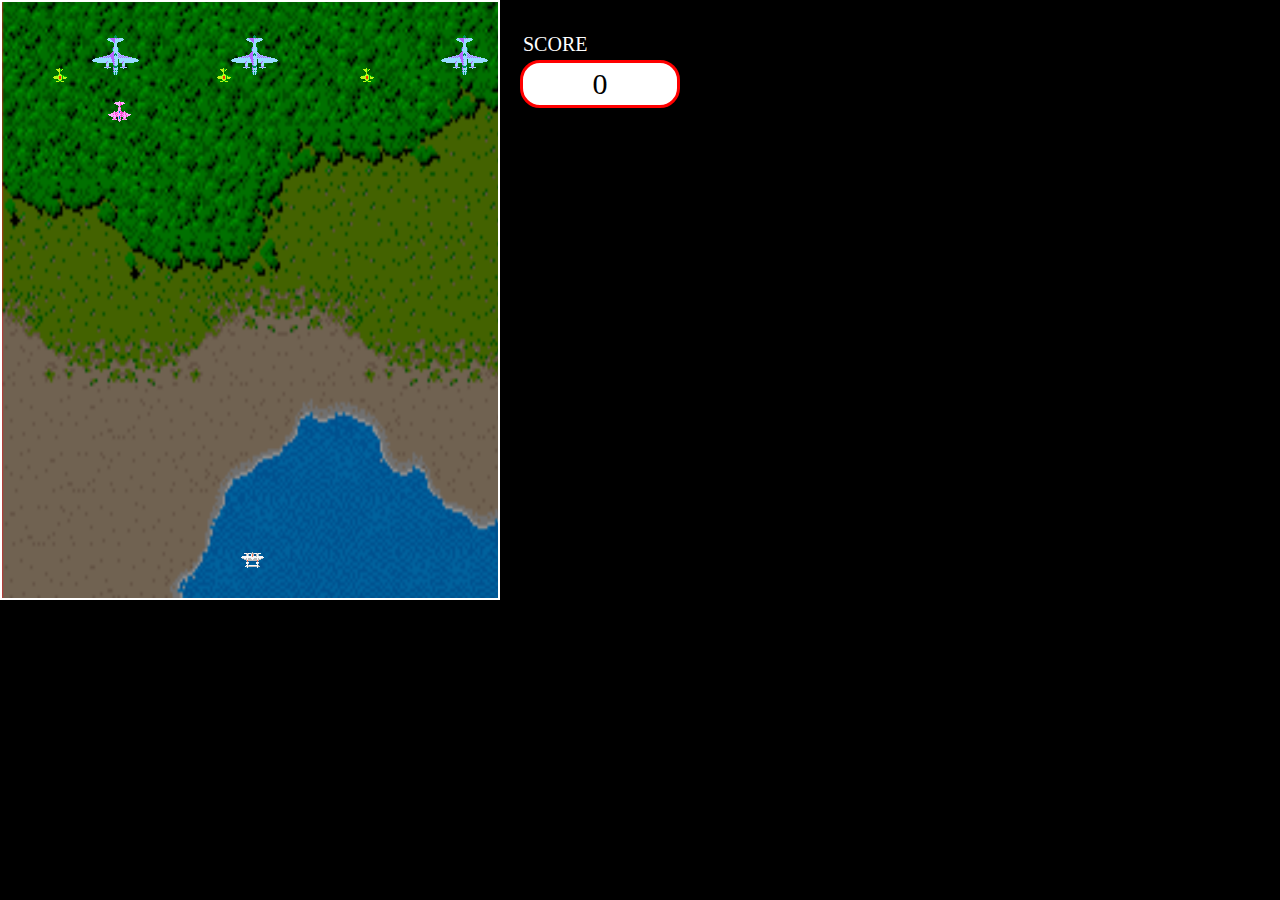
<file: 2_1_WEBSITE/GAME_not-own/1942/index.html>
<html>
<head>
	<title>1942 Game</title>

<style type="text/css">
	*{padding: 0; margin: 0; box-sizing: border-box;}
	body{
		background-color:black;
	}
	#container{
		position: absolute;
		background: url('background.png') no-repeat;
		background-size: 500px 6000px;
		background-position: center -5400px;
		width: 500px;
		height: 600px;
		border: 2px solid white;
		overflow: hidden;
	}
	#container div{
		/*transform: scale(1.5);*/
	}
	#hero{
		background: url('1942.gif') no-repeat -34px -10px;
		width: 23px;
		height: 16px;
		position:absolute;
		/*border: 2px solid red;*/
	}
	.enemy1{
		background: url('1942.gif') no-repeat -90px -315px;
		width: 14px;
		height: 14px;
		position:absolute;
		transform-origin: center center;
	}
	.enemy2{
		background: url('1942.gif') no-repeat -86px -234px;
		width: 23px;
		height: 21px;
		position:absolute;
		transform-origin: center center;

		filter: hue-rotate(200deg);
	}
	.enemy3{
		background: url('1942.gif') no-repeat -42px -111px;
		width: 47px;
		height: 40px;
		position:absolute;
		transform: rotate(180deg);

		filter: hue-rotate(150deg);
	}
	.power{
		background: url('1942.gif') no-repeat -90px -420px;
		width: 16px;
		height: 16px;
		position:absolute;

		-webkit-filter: drop-shadow(0px 0px 20px pink);
         filter: drop-shadow(0px 0px 20px pink);
	}

	.bullet{
		background: url('1942.gif') no-repeat -58px -429px;
		width: 2px;
		height: 7px;
		position: absolute;
		transform: scale(1.2) !important;
	}
	#score{
		position:absolute;
		border:3px solid red;
		top:60px;
		left:520px;
		background-color:white;
		text-align: center;
		width: 160px;
		padding: 4px 10px;
		font-size:30px;
		font-family: verdana;
		border-radius: 20px;	
	}
	#score:before{
		position: absolute;
		width: 100%; height: 100%;
		top: -30px; left: 0;
		text-align: left;
		content: "SCORE";

		color: white;
		font-size: 20px;

	}
</style>
</head>
<body>
	<div id='container'>
		<div id='hero' style='top:300px; left:300px;'></div>
		<div id='enemies'></div>
		<div id='bullets'></div>
		<div id='explosion'></div>	
		<div id='powerup'></div>
	</div>

	<div id='score'>0</div>

<script>
	/// Room
	var backgroundScroll = -5400;
	var score = 0;

	// Sounds
	var sounds = [];

	/// Inputs
	var scInputs = {
		up: false,
		down: false,
		left: false,
		right: false,
		space: false
	}

	/// Custom Sprite Composer
	var sprComposer = {
		explosion: {
			frames: {
				0: {x: -8, y: -398, w: 16, h: 16},
				1: {x: -30, y: -398, w: 16, h: 16},
				2: {x: -53, y: -398, w: 16, h: 16},
				3: {x: -77, y: -398, w: 16, h: 16},
				4: {x: -100, y: -398, w: 16, h: 16},
				5: {x: -125, y: -402, w: 12, h: 12},
				6: {x: -142, y: -404, w: 10, h: 10},
				7: {x: -156, y: -402, w: 13, h: 12},
				8: {x: -174, y: -404, w: 10, h: 10},
				9: {x: -188, y: -406, w: 8, h: 8}
			}
		}
	}

	/// Objects
	// Player
	var objPlayer = {
		x: (500/2)-(23/2),
		y: 600-50,
		speed: 4,
		mode: 0,
		rapid: 20,
		canShoot: true
	}
	var objPowerUps = [];

	// Enemies
	var enemies = [];
	var enemyType = ["small", "medium", "big"];
	var explosion = [];

	// Projectiles
	var bulletsP = [];
	var bulletsE = [];

	/// Functions
	function updateScore(){
		document.querySelector("#score").innerHTML = score;
	}

	function updateBackground(){
		backgroundScroll += .3;
		// window.getComputedStyle(document.getElementById("container"), null).getPropertyValue("background-position");
		document.getElementById("container").style.backgroundPosition = "50% "+(backgroundScroll)+"px";
	}

	function updatePlayer(){
		var p = document.getElementById("hero");
		p.style.top = objPlayer.y+"px";
		p.style.left = objPlayer.x+"px";
	}

	function shootBullets(){
		if (scInputs.space == true && objPlayer.canShoot){
			objPlayer.canShoot = false;
			if (objPlayer.mode == 0){
				bulletsP.push({x: objPlayer.x+11, y: objPlayer.y-4});
			}
			else if (objPlayer.mode == 1){
				bulletsP.push({x: objPlayer.x+6, y: objPlayer.y-4});
				bulletsP.push({x: objPlayer.x+16, y: objPlayer.y-4});
			}
			else if (objPlayer.mode == 2){
				bulletsP.push({x: objPlayer.x+3, y: objPlayer.y-4});
				bulletsP.push({x: objPlayer.x+11, y: objPlayer.y-4});
				bulletsP.push({x: objPlayer.x+19, y: objPlayer.y-4});
			}

			setTimeout(()=>{objPlayer.canShoot = true}, objPlayer.rapid*10);
		}
	}

	function updateBullet(){
		// Recreate Bullets
		var output = "";
		for(var i = 0; i < bulletsP.length; i++){
			output += `<div class='bullet' style='top: ${bulletsP[i].y}px; left: ${bulletsP[i].x}px;'></div>`;
		}
		document.getElementById("bullets").innerHTML = output;

		// Move Bullets and check if they are beyond the container
		for(var i = 0; i < bulletsP.length; i++){
			bulletsP[i].y -= 8;

			if (bulletsP[i].y < 0){
				bulletsP[i] = bulletsP[bulletsP.length-1];
				bulletsP.pop();
				// console.log(bulletsP);
			}
		}
	}

	// Generate Enemies
	function generateEnemy(num){
		// If 'num' number has values
		if (num != null){
			for (var i = 0; i < num; i++){
				var type = enemyType[Math.floor(Math.random()*enemyType.length)];
				
				switch(type){
					case "small":
						enemies.push({x: Math.random()*450, y: 0, type: 1, speed: 2, hp: 5});
					break;

					case "medium":
						enemies.push({x: Math.random()*450, y: 0, type: 2, speed: 3, hp: 10});
					break;

					case "big":
						enemies.push({x: Math.random()*450, y: 0, type: 3, speed: 1, hp: 20});
					break;
				}
			}

			return;
		}

		// 7 Enemies when 'num' doesnt have value
		for (var i = 0; i < 7; i++){
			var type = enemyType[Math.floor(Math.random()*enemyType.length)];

			switch(type){
				case "small":
					enemies.push({x: Math.random()*450, y: 0, type: 1, speed: 2, hp: 5});
				break;

				case "medium":
					enemies.push({x: Math.random()*450, y: 0, type: 2, speed: 3, hp: 10});
				break;

				case "big":
					enemies.push({x: Math.random()*450, y: 0, type: 3, speed: 1, hp: 20});
				break;
			}
		}
	}

	// Update Enemy
	function updateEnemy(){
		var output = "";
		for (var i = 0; i < enemies.length; i++){
			output += `<div class='enemy${enemies[i].type}' style='top: ${enemies[i].y}px; left: ${enemies[i].x}px;'></div>`;
		}
		document.getElementById("enemies").innerHTML = output;

		// Move enemies Downward
		for (var i = 0; i < enemies.length; i++){
			enemies[i].y += enemies[i].speed;
		}

		// Check if they are beyond height of the container
		for (var i = 0; i < enemies.length; i++){
			if (enemies[i].y >= 590){
				enemies[i].x = Math.random()*450;
				enemies[i].y = 0;
			}
		}
	}

	function collisions(){
		// Player to enemy
		for (var i = 0; i < enemies.length; i++){
			if (Math.abs(enemies[i].x - objPlayer.x) < 18 && Math.abs(enemies[i].y - objPlayer.y) < 15){
				score -= 500; // :< sad
				if (objPlayer.mode !== 0) objPlayer.mode--;

				// Remove Enemy from the array
				addExplosion(i);
				sounds.push({isPlaying: false, audio: new Audio("explode.wav")});
				enemies[i] = enemies[enemies.length-1];
				enemies.pop();

				// Replace the enemy by generating.
				generateEnemy(1);
			}
		}

		// Bullets to enemy
		for (var i = 0; i < enemies.length; i++){
			for (var j = 0; j < bulletsP.length; j++){
				var w;
				if (enemies[i].type == 1){
					w = parseInt(getComputedStyle(document.querySelector(".enemy1"), null).getPropertyValue("width").replace("px",""));
				}
				else if (enemies[i].type == 2){
					w = parseInt(getComputedStyle(document.querySelector(".enemy2"), null).getPropertyValue("width").replace("px",""));
				}
				else if (enemies[i].type == 3){
					w = parseInt(getComputedStyle(document.querySelector(".enemy3"), null).getPropertyValue("width").replace("px",""));
				}

				if (enemies[i].type == 3 && Math.abs((enemies[i].x+(w/2)) - bulletsP[j].x) < 47/2 && Math.abs(enemies[i].y - bulletsP[j].y) < 18){
					hitEnemy(i, j);
				}
				else if (enemies[i].type == 2 && Math.abs((enemies[i].x+(w/2)) - bulletsP[j].x) < 23/2 && Math.abs(enemies[i].y - bulletsP[j].y) < 18){
					hitEnemy(i, j);
				}
				else if (enemies[i].type == 1 && Math.abs((enemies[i].x+(w/2)) - bulletsP[j].x) < 14/2 && Math.abs(enemies[i].y - bulletsP[j].y) < 18){
					hitEnemy(i, j);
				}
			}
		}

		// Player to Power Up
		for (var i = 0; i < objPowerUps.length; i++){
			if (Math.abs(objPowerUps[i].x - objPlayer.x) < 15 && Math.abs(objPowerUps[i].y - objPlayer.y) < 15){
				if (objPlayer.mode !== 2){objPlayer.mode++}
				console.log(objPlayer.mode);
				score += 20;

				// Spawn sound and remove the powerup in array
				sounds.push({isPlaying: false, audio: new Audio("powerUp.wav")});
				objPowerUps[i] = objPowerUps[objPowerUps.length-1];
				objPowerUps.pop();
			}
		}
	}

	function hitEnemy(i, j){
		bulletsP[j] = bulletsP[bulletsP.length-1];
		bulletsP.pop();

		if (enemies[i].hp <= 2){
			addExplosion(i);

			sounds.push({isPlaying: false, audio: new Audio("explode.wav")});
			enemies[i] = enemies[enemies.length-1];
			enemies.pop();

			generateEnemy(1);
			score += 10;
			return;
		}

		enemies[i].hp -= 2;
		sounds.push({isPlaying: false, audio: new Audio("hit.wav")});
	}

	function addExplosion(i){
		// Add Explosion Element
		var w, h;
		if (enemies[i].type == 1){
			w = parseInt(window.getComputedStyle(document.querySelector(".enemy1"), null).getPropertyValue("width").replace("px", ""));
			h = parseInt(window.getComputedStyle(document.querySelector(".enemy1"), null).getPropertyValue("height").replace("px", ""));
		}
		else if (enemies[i].type == 2){
			w = parseInt(window.getComputedStyle(document.querySelector(".enemy2"), null).getPropertyValue("width").replace("px", ""));
			h = parseInt(window.getComputedStyle(document.querySelector(".enemy2"), null).getPropertyValue("height").replace("px", ""));
		}
		else if (enemies[i].type == 3){
			w = parseInt(window.getComputedStyle(document.querySelector(".enemy3"), null).getPropertyValue("width").replace("px", ""));
			h = parseInt(window.getComputedStyle(document.querySelector(".enemy3"), null).getPropertyValue("height").replace("px", ""));
		}

		console.log(w, h);

		explosion.push({
			x: enemies[i].x+(w/3), 
			y: enemies[i].y+(h/2), 
			size: enemies[i].type, 
			frame: 0, 
			id: i,
			isAnimating: false,
			animate: function(){
				var timeline = setInterval(()=>{
					// console.log("called");
					if (this.frame == 9){
						clearInterval(timeline);
						document.querySelector(".explode"+this.id).remove();
						return;
					}
					document.querySelector(".explode"+this.id).style.background = `url(./1942.gif) ${sprComposer.explosion.frames[this.frame].x}px ${sprComposer.explosion.frames[this.frame].y}px no-repeat`;
					document.querySelector(".explode"+this.id).style.width = `${sprComposer.explosion.frames[this.frame].w}px`;
					document.querySelector(".explode"+this.id).style.height = `${sprComposer.explosion.frames[this.frame].h}px`;
					document.querySelector(".explode"+this.id).style.top = `${this.y}px`;
					document.querySelector(".explode"+this.id).style.left = `${this.x}px`;
					document.querySelector(".explode"+this.id).style.position = `absolute`;

					this.frame+=1;
				}, 100);
			}
		});

		var output = `<div class='explode${i}' style='background: '></div>`;
		document.getElementById("explosion").innerHTML += output;

		// Random generate powerups for player
		var level = 0;
		var chance = Math.floor(Math.random()*20);

		if (objPlayer.mode === 0) {level = 5}
		else if (objPlayer.mode === 1) {level = 10}
		else if (objPlayer.mode === 2) {level = 15}

		if (chance > level){
			objPowerUps.push({
				x: Math.floor(Math.random()*480)+10,
				y: 0,
				speed: 2
			});
		}
	}

	function updateExplosion(){
		for(var i = 0; i < explosion.length; i++){
			if (!explosion[i].isAnimating){
				explosion[i].isAnimating = true;
				explosion[i].animate();
			}
		}
	}

	function updatePowerup(){
		var output = "";
		for (var i = 0; i < objPowerUps.length; i++){
			output += `<div class='power power${i}' style='top: ${objPowerUps[i].y}px; left: ${objPowerUps[i].x}px;'></div>`;
		}
		document.getElementById("powerup").innerHTML = output;

		// Move power downward
		for (var i = 0; i < objPowerUps.length; i++){
			objPowerUps[i].y += objPowerUps[i].speed;
		}

		// If powerUp is out beyond canvas
		for (var i = 0; i < objPowerUps.length; i++){
			if (objPowerUps[i].y >= 590){
				objPowerUps[i] = objPowerUps[objPowerUps.length-1];
				objPowerUps.pop();
			}
		}
	}

	function checkInputs(){
		// Player Movement
		var top = parseInt(document.querySelector("#hero").style.top.replace("px", ""));
		var left = parseInt(document.querySelector("#hero").style.left.replace("px", ""));
		var padding = 10;

		if (scInputs.up && top > 0+padding){
			objPlayer.y -= objPlayer.speed;
		}
		if (scInputs.down && top <= 600-(4*padding)){
			objPlayer.y += objPlayer.speed;
		}
		if (scInputs.left && left > 0+padding){
			objPlayer.x -= objPlayer.speed;
		}
		if (scInputs.right && left <= 500-(padding*5)){
			objPlayer.x += objPlayer.speed;
		}

		updatePlayer();
	}

	function checkSounds(){
		for (var i = 0; i < sounds.length; i++){
			if (!sounds[i].isPlaying){
				sounds[i].isPlaying = true;
				sounds[i].audio.play();
			}

			sounds[i].audio.onended = function(e){
				sounds[i] = sounds[sounds.length-1];
				sounds.pop();
			}
		}
	}

	/// Game Loop
	function gameLoop(){
		// Call Update Functions
		checkInputs();
		updateBackground();
		updateBullet();
		updateEnemy();
		updateScore();
		collisions();
		updateExplosion();
		checkSounds();
		updatePowerup();
		shootBullets();
	}
	window.setInterval(gameLoop, 20);
	generateEnemy();

	// Event Listener
	document.onkeydown = function(e){
		if (e.keyCode == 37){
			scInputs.left = true;
		}
		if (e.keyCode == 38){
			scInputs.up = true;
		}
		if (e.keyCode == 39){
			scInputs.right = true;
		}
		if (e.keyCode == 40){
			scInputs.down = true;
		}
		if (e.keyCode == 32){
			scInputs.space = true;
		}
	}
	document.onkeyup = function(e){
		if (e.keyCode == 37){
			scInputs.left = false;
		}
		if (e.keyCode == 38){
			scInputs.up = false;
		}
		if (e.keyCode == 39){
			scInputs.right = false;
		}
		if (e.keyCode == 40){
			scInputs.down = false;
		}
		if (e.keyCode == 32){
			scInputs.space = false;
		}
	}
</script>

</body>
</html>
</file>
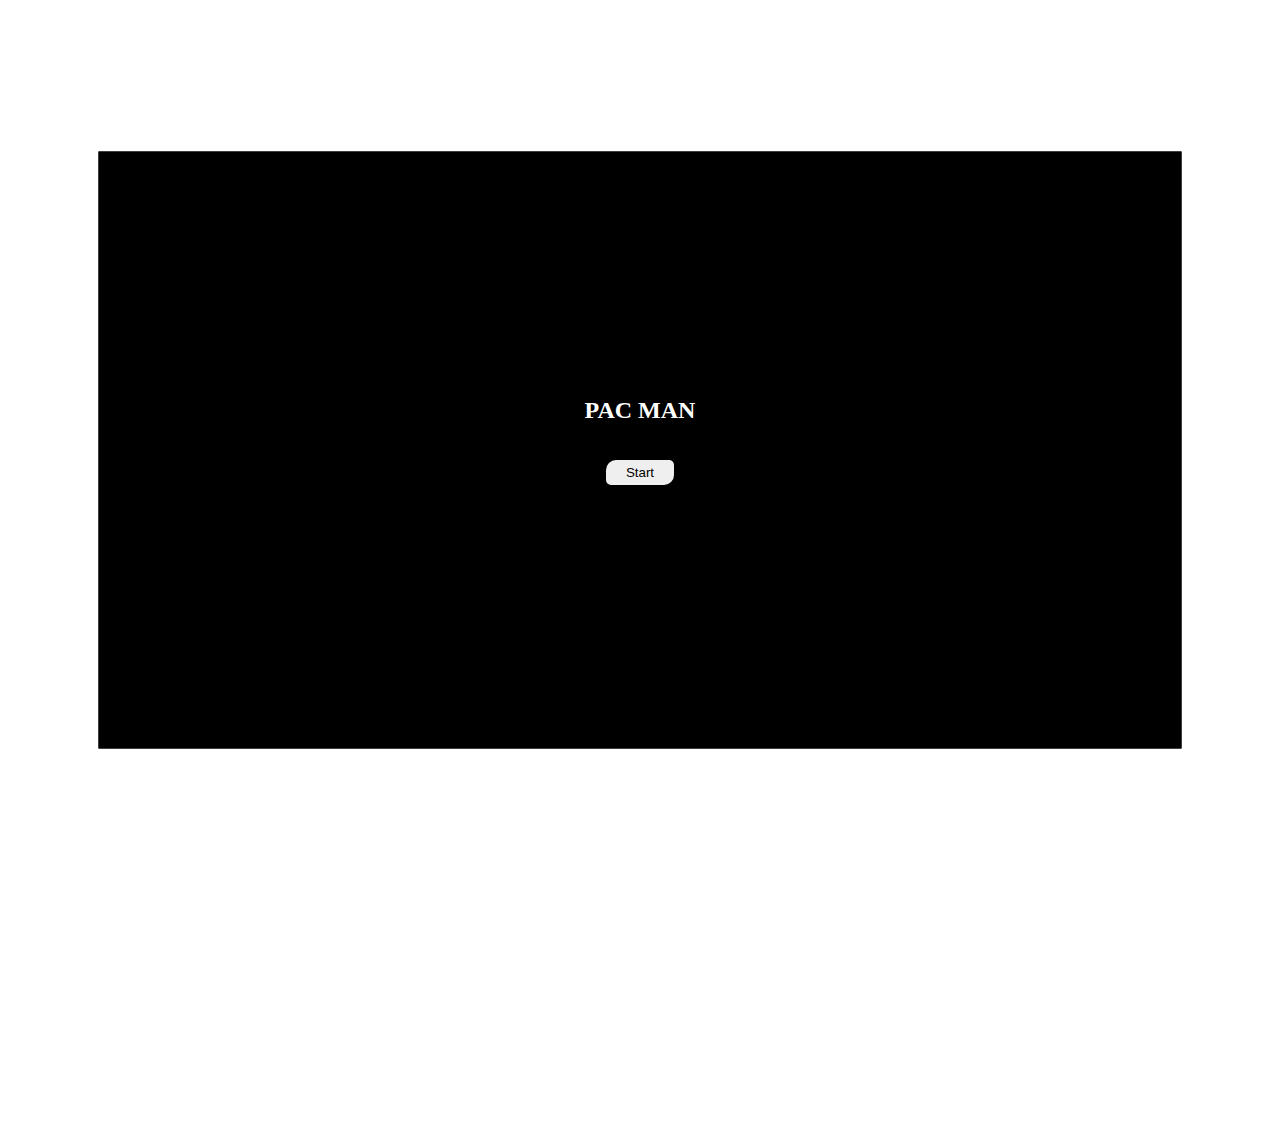
<file: 2_1_WEBSITE/GAME_not-own/PACMAN/index.html>
<!DOCTYPE html>
<html lang="en">
<head>
	<meta charset="utf-8">
	<meta name="viewport" content="width=device-width, initial-scale=1">
	<title>Pacman Assignment</title>
	<link rel="stylesheet" type="text/css" href="./src/css/style.css">
</head>
<body>
	<div class="menu">
		<div class="title">
			<h2>PAC MAN</h2> <br> <br>
			<button onclick="loadGame(); this.disabled=true;">Start</button> <br><br>
			<button onclick="document.querySelector('.option').style.display = 'block';" style="display: none;">Options</button>
		</div>
		<div class="option">
			<h2>OPTION</h2> <br><br>
			<div>
				<h4>Can Dash: </h4>
				<input type="checkbox">
			</div>
			<br>
			<div>
				<h4>Can Shoot: </h4>
				<input type="checkbox">
			</div>
		</div>
	</div>
	<div class="container">
		<div class="game" id="game" style="width: 722px; height: 398px;">
			
		</div>
	</div>


	<script type="text/javascript" stc="./src/js/pacman.js"></script>
	<script type="text/javascript" src="./src/js/main.js"></script>
	<!-- Thank you so much sir Michael Choi! -->
</body>
</html>
</file>
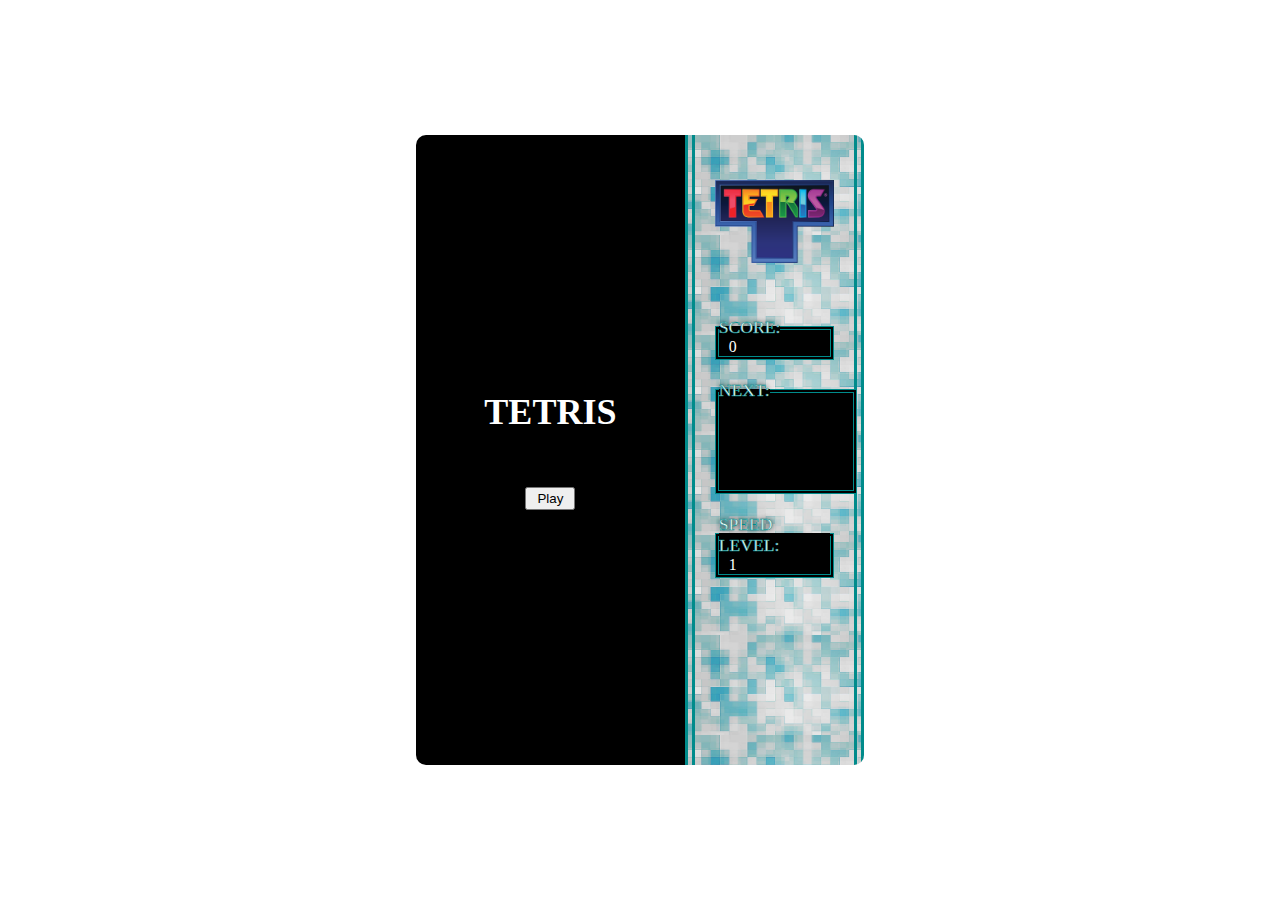
<file: 2_1_WEBSITE/GAME_not-own/TETRIS/index.html>
<!DOCTYPE html>
<html>
<head>
	<meta charset="utf-8">
	<meta name="viewport" content="width=device-width, initial-scale=1">
	<title>Tetris</title>
	<link rel="stylesheet" type="text/css" href="./src/css/style.css">

	<script type="text/javascript" src="./src/js/blocks.js"></script>
</head>
<body>
	<div class="container">
		<div class="gameSpace">
			<div class="game">
				<div class="startGame">
					<h2>Tetris</h2> <br><br>
					<button onclick="setTetris(); document.querySelector('.startGame').style.display = 'none'">Play</button>
				</div>

				<div class="tetris">
					<div class="area"></div>
					<div class='obj'></div>
				</div>
			</div>
			<div class="display">
				<img src="./src/img/logo.png" class="logo">

				<div class="scoreC">
					<fieldset>
						<legend>Score: </legend>
						<p class="score">0</p>
					</fieldset>
				</div>
				<div class="nextC">
					<fieldset>
						<legend>Next: </legend>
						<div class="nextImg"></div>
					</fieldset>
				</div>
				<div class="spdLvlC">
					<fieldset>
						<legend>Speed Level: </legend>
						<p class="spdLvl">1</p>
					</fieldset>
				</div>
			</div>
		</div>
	</div>

	<script type="text/javascript" src="./src/js/main.js"></script>
</body>
</html>
</file>
<file: 2_1_WEBSITE/GAME_not-own/PACMAN/src/css/style.css>
*{
	padding:  0;
	margin:  0;
	box-sizing: border-box;
}

body, html{
	position: relative;
	width:  100%; height: 100%;
	overflow: hidden;
}

.container{
	position: relative;
	width: 100%; height: 100%;

	display:  flex;
	justify-content: center;
	align-items: center;

	transform: scale(1.5);
}

.game {
	position: relative;
	width: 720px;
	height: 360px;
	background: black;
	border: 1px solid black;
}

.game .row{
	position: relative;
	width: 720px; height: 18px;

	display: flex;
	flex-direction: row;
}

.game .row div{
	position: relative;
	width: 18px; height: 18px;
	margin: 0; padding: 0;
	/*background: red;
	border: 1px solid white;*/
}

.displayScreen{
	position: absolute;
	bottom: 0px; left: 0;
	width: 100%; height: 36px;
	padding: 10px 20px;
	color: white;
	font-family: verdana;
	background: black;
	z-index: 999;
	display: flex;
	justify-content: flex-start;
	align-items: center;
}

.displayScreen .life{
	position: relative;
	width: 110px;
	display: flex;
	justify-content: flex-start;
	align-items: center;
}
.crop {
    width: 57px;
    height: 18px;
    overflow: hidden;
}

.lives{
	position: relative;
}

/* Objects */

#pacman{
	position: absolute;
	background: url("./../img/player.gif") center center no-repeat;
	width: 18px; height: 18px;
	opacity: 1;

	transform-origin: center center;
	transform: rotate(0deg) scaleX(1);
	transition: opacity .500s ease;
}
#ghost{
	position: absolute;
	background: url("./../img/ghost.gif") center center no-repeat;
	width: 18px; height: 18px;
	transition: top .5s ease, left .5s ease;
}
.obj0{
	position: absolute;
	width: 18px; height: 18px;
}
.obj1{
	position: absolute;
	background: darkblue;
	width: 18px; height: 18px;
	border: 1px solid blue;
}
.obj2{
	position: absolute;
	background: url("./../img/coin.gif") center center no-repeat;
	width: 18px; height: 18px;
}
.obj3{
	position: absolute;
	background: url("./../img/cherry.gif") center center no-repeat;
	width: 18px; height: 18px;
}
.obj4{
	position: absolute;
	width: 18px; height: 18px;
}
.obj5{
	position: absolute;
	width: 18px; height: 18px;
}


/* MENU */
.menu{
	position: absolute;
	top: 50%; left: 50%;
	color: white;
	width: 400px;
	text-align: center;

	z-index: 99;
	transform: translate(-50%, -50%);

	font-family: verdana;

	display: flex;
	justify-content: space-around;
	align-items: center;

}
.menu button{
	position: relative;
	padding: 5px 20px;
	border: none;
	border-radius: 10px 5px 10px 5px;
}
.menu button:hover{
	position: relative;
	background: rgba(225,225,225,0.5);
	user-select: none;
	cursor: pointer;
}

.menu .option{
	display: none;
	flex-gap: 40px;
}

.menu.start{
	animation: fadeout 1s forwards;
	transition: all .2s ease;
}

.menu.end{
	animation: fadeIn 1s forwards;
	transition: all .2s ease;
}

@keyframes fadeout{
	0%{
		left: 50%;
		display: flex;
		opacity: 1;
	}
	99%{
		left: 50%;
		display: flex;
		opacity: 0;
	}
	100%{
		display: none;
		opacity: 0;
		left: -999px;
	}
}

@keyframes fadeIn{
	0%{
		display: none;
		opacity: 0;
		left: -999px;
	}
	1%{
		left: 50%;
		display: flex;
		opacity: 0;
	}
	100%{
		left: 50%;
		display: flex;
		opacity: 1;
	}
}
</file>
<file: 2_1_WEBSITE/GAME_not-own/TETRIS/src/css/style.css>
*{padding: 0; margin: 0; box-sizing: border-box;}
body, html {position: relative; width: 100%; height: 100%; font-size: 1em;}

/* Containers */
.container{
	position: relative;
	width: 100%; height: 100%;

	display: flex;
	justify-content: center;
	align-items: center;
}
.container .gameSpace{
	position: relative;
	width: 35%; height: 70%;

	display: flex;
	justify-content: center;
	align-items: center;

	border-radius: 10px;
	overflow: hidden;
}
.container .gameSpace .game{
	position: relative;
	width: 60%; height: 100%;
	background: black;
}
.container .gameSpace .display{
	position: relative;
	width: 40%; height: 100%;
	padding: 5px 20px;

	background: url('./../img/bg.jpg') repeat;
	background-size: 200px 100px;
	border-left: 10px double darkcyan;
	border-right: 10px double darkcyan;

	user-select: none;
}

/* Game */
.game .startGame{
	position: relative;
	width: 100%; height: 100%;

	display: flex; /* Flex */
	flex-direction: column;
	justify-content: center;
	align-items: center;

	color: white;
	font-size: 1.5em;
	font-family: verdana;
	text-transform: uppercase;
}
.game .startGame button{
	position: relative;
	padding: 2px 10px;
}

/* Display */
.display img{
	position: relative;
	width: 100%;
	padding: 40px 0;
}
.display div{
	position: relative;
	padding: 10px 0;

	color: white;
}
.display div fieldset{
	position: relative;

	background: black;

	font-size: 1.1em;
	font-family: verdana;
	text-transform: uppercase;
	text-shadow: 0 0 5px black;
	-webkit-text-stroke: .5px darkcyan;

	border: 4px double darkcyan;
}
.display div fieldset p{
	position: relative;
	text-indent: 10px;

	font-size: 0.9em;
	-webkit-text-stroke: 0px black;
}
.display .nextImg{
	position: relative;
	margin: auto;

	background: url("./../img/block.png") no-repeat 99px 99px;
	width: 134px;
	height: 89px;

	transform: scale(0.6);
}

/* Tetris Game */
.tetris{
	position: relative;
	width: 220px; height: 480px;
	margin: 25px auto;

	background: black;
	border: 2px double grey;
}
.tetris .area{
	position: absolute;
	top: -2px; left: -2px;
	width: 220px; height: 480px;
}
.tetris .obj{
	position: absolute;
	top: -2px; left: -2px;
	width: 220px; height: 480px;
}
.tetris .obj .objPiece{
	position: absolute;
	top: 0; left: 0;
	display: flex;
}
.tetris .area .row{
	position: relative;
	width: 220px; height: 24px;

	display: flex;
	flex-direction: row;
}
.tetris .area .row .block{
	position: relative;
	width: 22px; height: 24px;
	margin: 0; padding: 0;

	border: 1px dotted rgba(225,225,225,0.2);
}

.blue{
	background: blue;
	border: 4px outset darkblue !important;
}
.cyan{
	background: cyan;
	border: 4px outset darkcyan !important;
}
.orange{
	background: orange;
	border: 4px outset grey !important;
}
.lime{
	background: lime;
	border: 4px outset green !important;
}
.yellow{
	background: yellow;
	border: 4px outset gold !important;
}
.magenta{
	background: magenta;
	border: 4px outset purple !important;
}
.red{
	background: red;
	border: 4px outset maroon !important;
}
</file>
